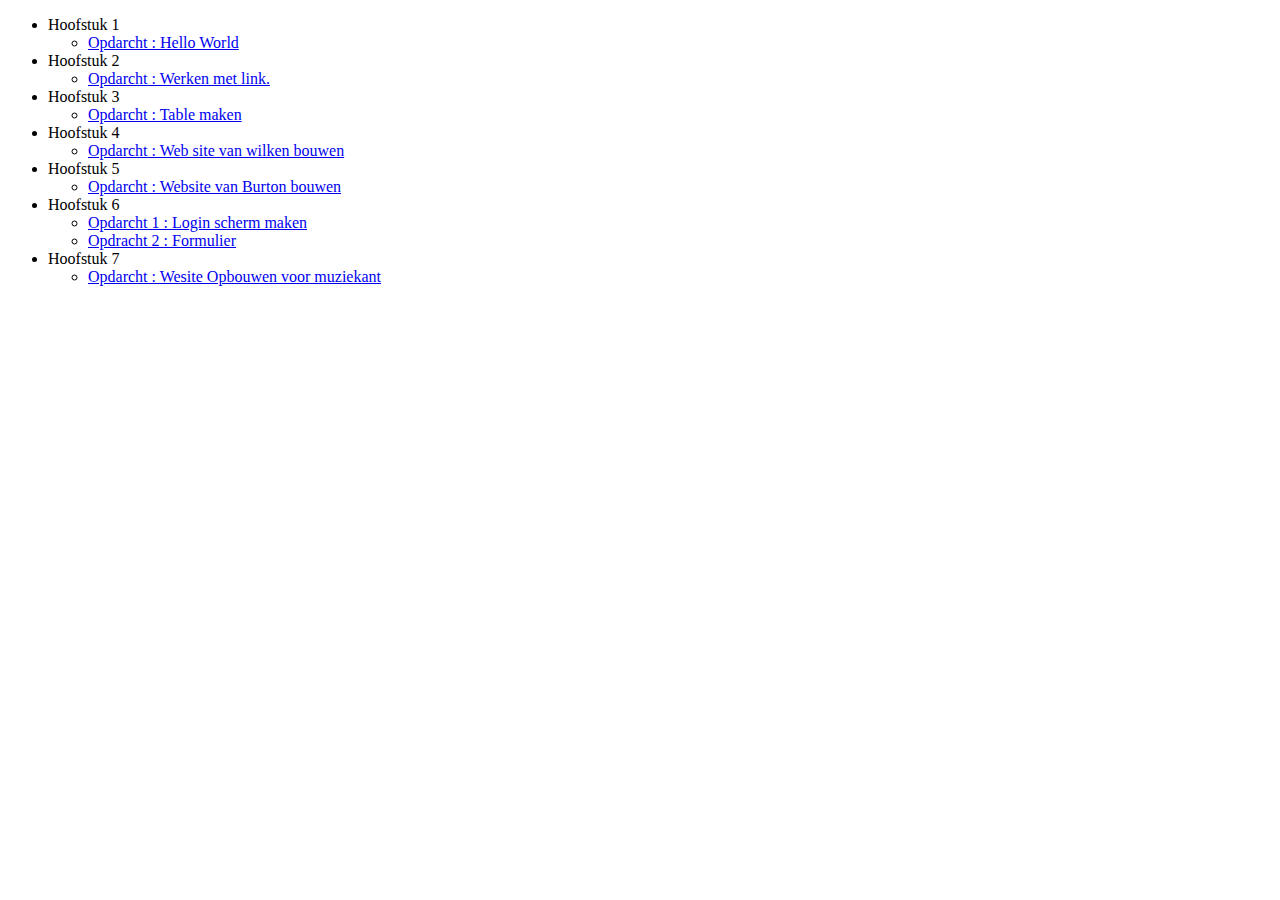
<file: index.html>
<!DOCTYPE html>
<html lang="en">
<head>
    <meta charset="UTF-8">
    <meta name="viewport" content="width=device-width, initial-scale=1.0">
    <title>Document</title>
    
</head>
<body>
    <ul>
        <li>Hoofstuk 1 </li>
        <ul>
            <li>
                <a href="Opdracht1/helloworld.html"> Opdarcht : Hello World</a>
            </li>
        </ul>
        <li>Hoofstuk 2 </li>
        <ul>
            <li>
                <a href="Opdracht2/Opdracht2.html"> Opdarcht : Werken met link.</a>
            </li>
        </ul>
        <li>Hoofstuk 3 </li>
        <ul>
            <li>
                <a href="Opdracht3/tabellen.html"> Opdarcht : Table maken</a>
            </li>
        </ul>
        <li>Hoofstuk 4 </li>
        <ul>
            <li>
                <a href="Opdracht4/index.html"> Opdarcht : Web site van wilken bouwen </a>
            </li>
        </ul>
        <li>Hoofstuk 5 </li>
        <ul>
            <li>
                <a href="Opdracht5/index.html"> Opdarcht : Website van Burton bouwen </a>
            </li>
        </ul>
        <li>Hoofstuk 6 </li>
        <ul>
            <li>
                <a href="Opdracht6/LoginBurton.html"> Opdarcht 1 : Login scherm maken </a>
            </li>
            <li>
                <a href="Opdracht6/Formulier.html">Opdracht 2 : Formulier</a>
            </li>
        </ul>
        <li>Hoofstuk 7 </li>
        <ul>
            <li>
                <a href="Opdracht7/index.html"> Opdarcht : Wesite Opbouwen voor muziekant </a>
            </li>
        </ul>
</body>
</html>
</file>
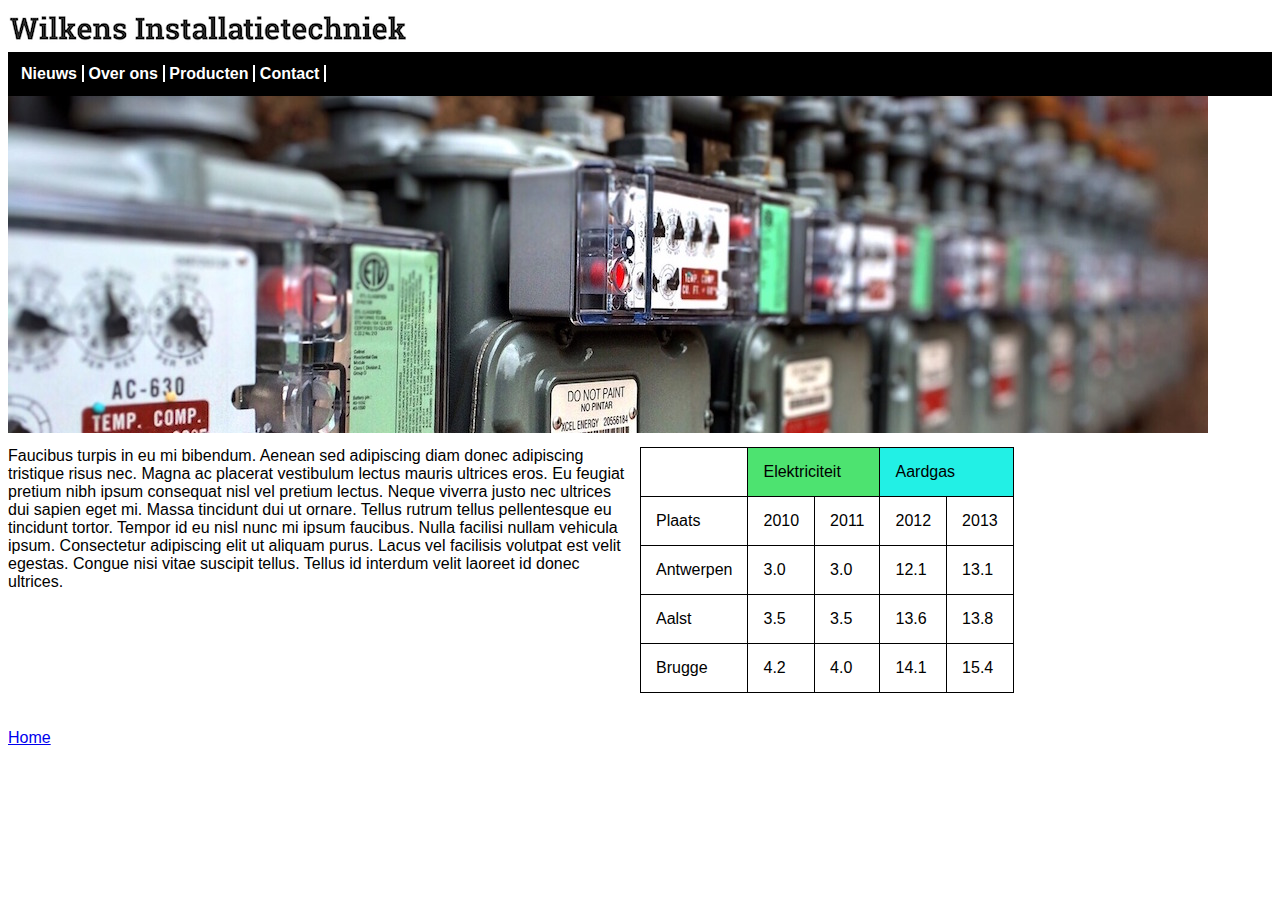
<file: Opdracht4/index.html>
<!DOCTYPE html>
<html lang="en">
<head>
    <link rel="stylesheet" type="text/css" href="index.css">
    <meta charset="UTF-8">
    <title>Wilkens</title>
</head>
<body>
<div class="wrapper">
<header>
    <img src="img/wilkens_logo.png" alt="logo Wilkens elektrische installaties">
    <nav>
        <a href="">Nieuws</a>
        <a href="">Over ons</a>
        <a href="">Producten</a>
        <a href="">Contact</a>

    </nav>
</header>
<main>
    <img src="img/elektriciteit.jpg" alt="foto elektrische installatie">
    <article>
        Faucibus turpis in eu mi bibendum. Aenean sed adipiscing diam donec adipiscing tristique risus nec.
        Magna ac placerat vestibulum lectus mauris ultrices eros. Eu feugiat pretium nibh ipsum consequat nisl vel pretium lectus.
        Neque viverra justo nec ultrices dui sapien eget mi. Massa tincidunt dui ut ornare. Tellus rutrum tellus pellentesque eu tincidunt tortor.
        Tempor id eu nisl nunc mi ipsum faucibus. Nulla facilisi nullam vehicula ipsum. Consectetur adipiscing elit ut aliquam purus.
        Lacus vel facilisis volutpat est velit egestas. Congue nisi vitae suscipit tellus. Tellus id interdum velit laoreet id donec ultrices.
    </article>
    <table>
        <tr>
            <td></td>
            <td class="green" colspan="2">Elektriciteit</td>
            <td class="blue" colspan="2">Aardgas</td>
        </tr>
        <tr>
            <td>Plaats</td>
            <td>2010</td>
            <td>2011</td>
            <td>2012</td>
            <td>2013</td>
        </tr>
        <tr>
            <td>Antwerpen</td>
            <td>3.0</td>
            <td>3.0</td>
            <td>12.1</td>
            <td>13.1</td>
        </tr>
        <tr>
            <td>Aalst</td>
            <td>3.5</td>
            <td>3.5</td>
            <td>13.6</td>
            <td>13.8</td>
        </tr>
        <tr>
            <td>Brugge</td>
            <td>4.2</td>
            <td>4.0</td>
            <td>14.1</td>
            <td>15.4</td>
        </tr>
    </table>
</main>
</div>

<br>
<br>

<a href="../index.html">Home</a></li>
</body>
</html>
</file>
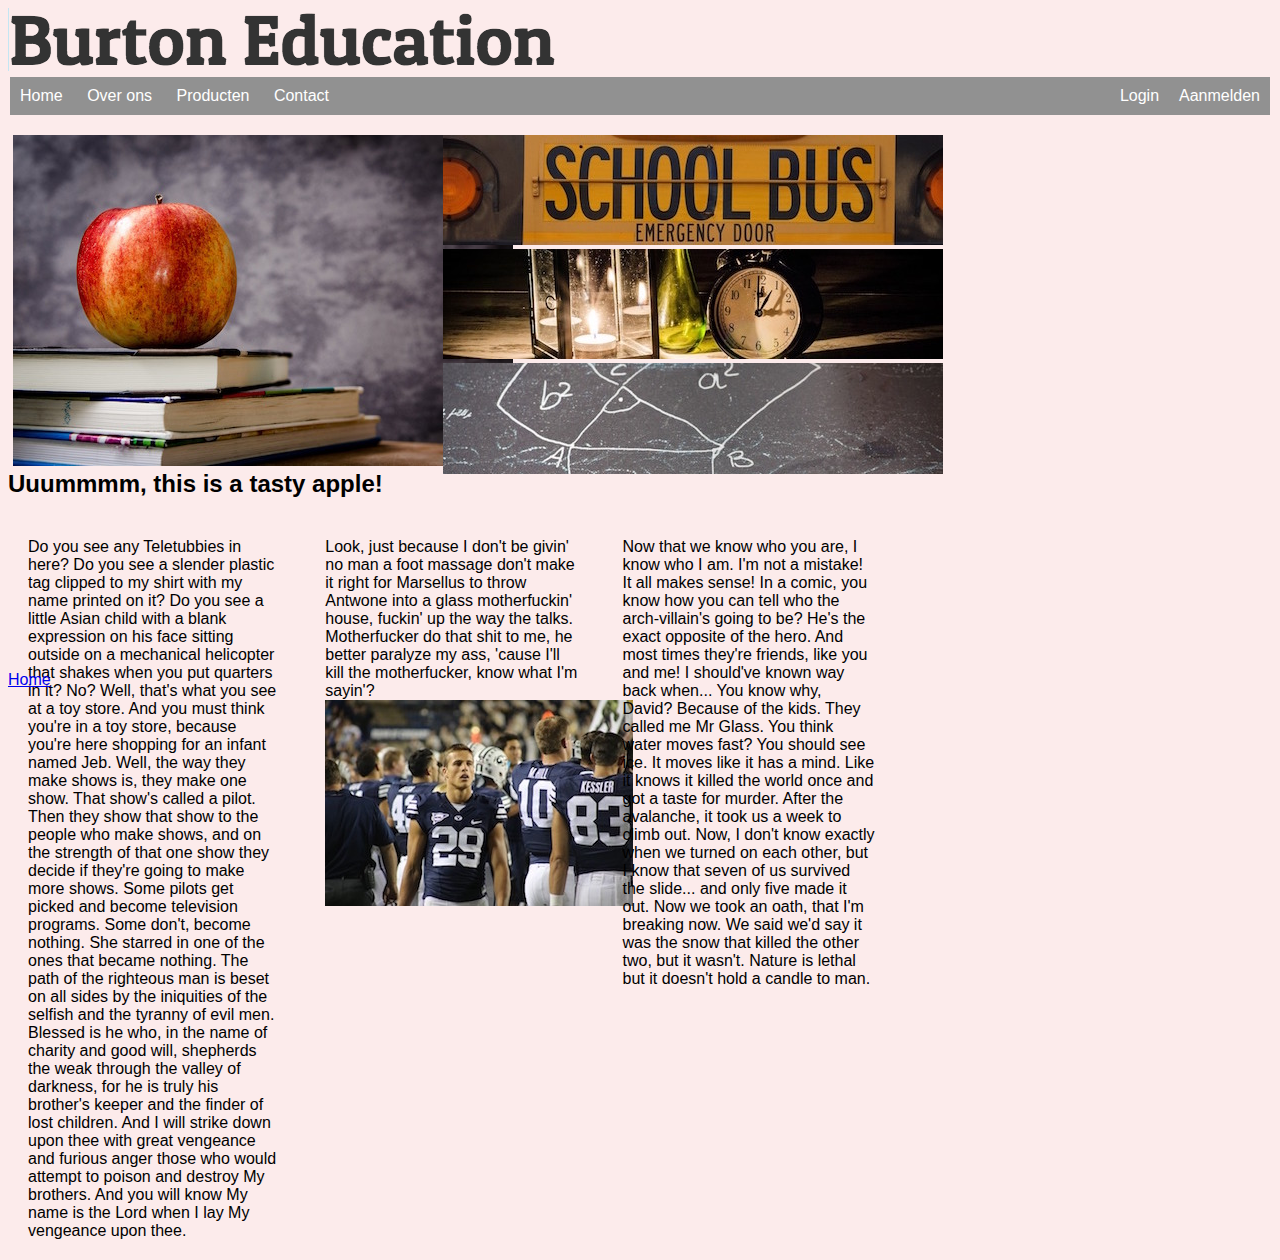
<file: Opdracht5/index.html>
<!DOCTYPE html>
<html lang="en">
<head>
    <link rel="stylesheet" type="text/css" href="index.css">
    <meta charset="UTF-8">
    <title>Burton Education</title>
</head>
<body>
<header>
    <img src="../Opdracht5/img/burton_logo.png" alt="Burton_logo">
    <div>
        <ul class="navbar">
            <li><a href="../index.html">Home</a></li>
            <li><a href="">Over ons</a></li>
            <li><a href="">Producten</a></li>
            <li><a href="">Contact</a></li>
            <li class="right"><a href="../ClassroomOpdracht6/Opdracht6Formulier2.html">Aanmelden</a></li>
            <li class="right"><a href="../ClassroomOpdracht6/Opdracht6LoginBurton.html">Login</a></li>
        </ul>
    </div>
</header>
<main>
    <div class="imgwrapper">
    <div class="appel">
    <img src="../Opdracht5/img/appel.jpg" alt="Appel.image">
    </div>

    <div class= "boxsection">

        <img class="img" src="../Opdracht5/img/bus.jpg" alt="Bus.image">

        <img class="img" src="../Opdracht5/img/desk.jpg" alt="Desk.image">

        <img class="img" src="../Opdracht5/img/pythagoras.jpg" alt="Pythagoras.image">
    </div>
    </div>

    <div class="artikelen">
<!--    <article>-->
        <h2>Uuummmm, this is a tasty apple!</h2>
        <div class="paragraaf">Do you see any Teletubbies in here? Do you see a slender plastic tag clipped to my shirt with my name printed on it?
        Do you see a little Asian child with a blank expression on his face sitting outside on a mechanical helicopter that shakes when you put quarters in it? No?
        Well, that's what you see at a toy store. And you must think you're in a toy store, because you're here shopping for an infant named Jeb.

        Well, the way they make shows is, they make one show. That show's called a pilot.
        Then they show that show to the people who make shows, and on the strength of that one show they decide if they're going to make more shows.
        Some pilots get picked and become television programs. Some don't, become nothing. She starred in one of the ones that became nothing.

        The path of the righteous man is beset on all sides by the iniquities of the selfish and the tyranny of evil men.
        Blessed is he who, in the name of charity and good will, shepherds the weak through the valley of darkness,
        for he is truly his brother's keeper and the finder of lost children.
        And I will strike down upon thee with great vengeance and furious anger those who would attempt to poison and destroy My brothers.
        And you will know My name is the Lord when I lay My vengeance upon thee.</div>

        <div class="paragraaf">Look, just because I don't be givin' no man a foot massage don't make it right for Marsellus to throw Antwone into a glass motherfuckin' house,
        fuckin' up the way the talks. Motherfucker do that shit to me, he better paralyze my ass, 'cause I'll kill the motherfucker, know what I'm sayin'?

        <img src="../Opdracht5/img/football.jpg" alt="Football.image">
        </div>
        <div class="paragraaf">Now that we know who you are, I know who I am. I'm not a mistake! It all makes sense! In a comic,
        you know how you can tell who the arch-villain's going to be? He's the exact opposite of the hero. And most times they're friends,
        like you and me! I should've known way back when... You know why, David? Because of the kids. They called me Mr Glass.
         You think water moves fast? You should see ice. It moves like it has a mind. Like it knows it killed the world once and got a taste for murder.
            After the avalanche, it took us a week to climb out. Now, I don't know exactly when we turned on each other,
            but I know that seven of us survived the slide... and only five made it out.
            Now we took an oath, that I'm breaking now. We said we'd say it was the snow that killed the other two, but it wasn't.
            Nature is lethal but it doesn't hold a candle to man.
        </div>
    </div>
</main>

<br>
<br>

<a href="../index.html">Home</a></li>
</body>
</html>
</file>
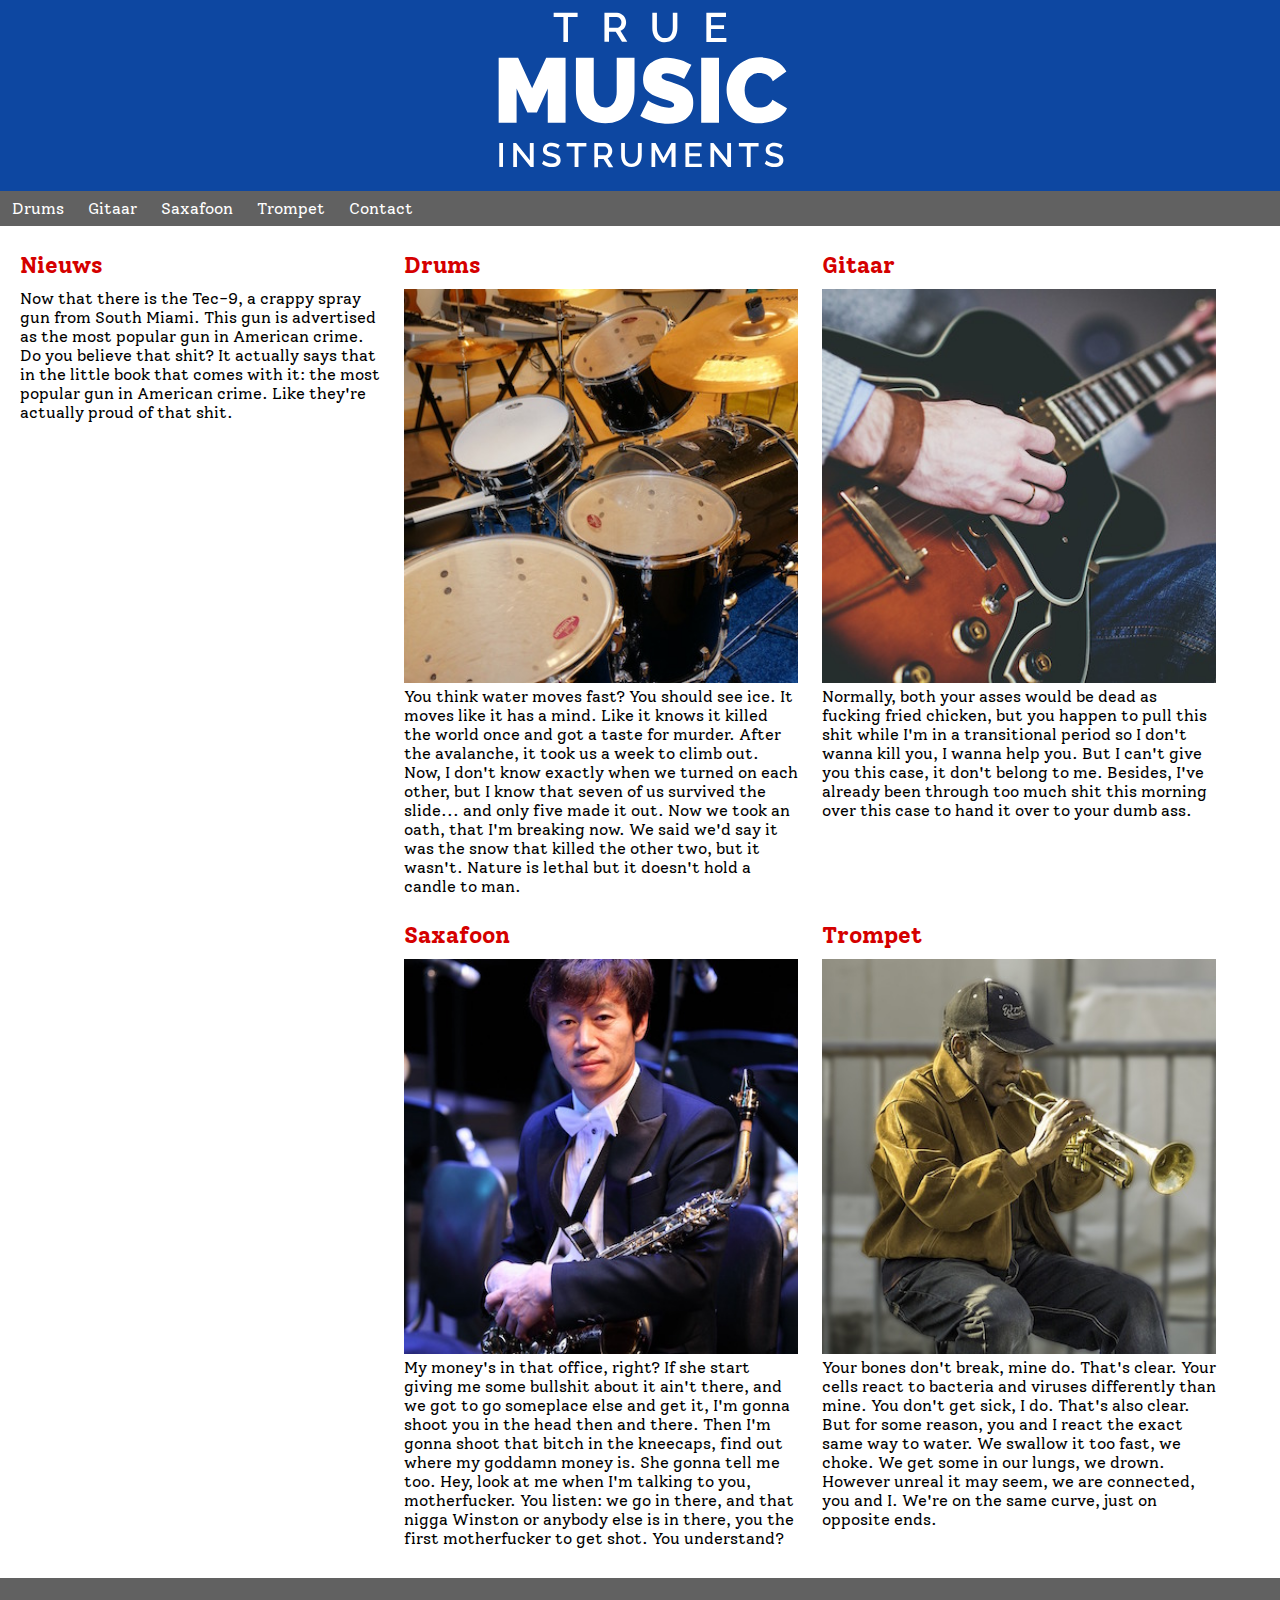
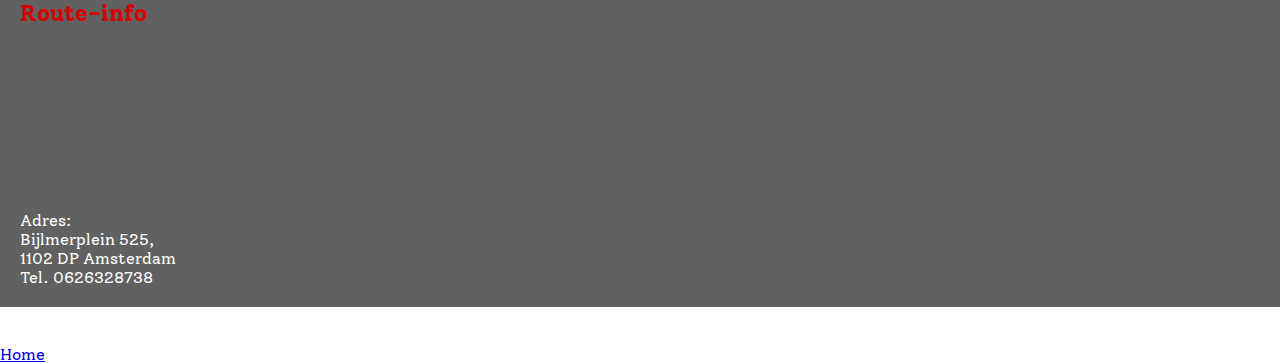
<file: Opdracht7/index.html>
<!DOCTYPE html>
<html lang="en">
<head>
    <link rel="stylesheet" href="index.css">
    <link href="https://fonts.googleapis.com/css?family=Solway&display=swap" rel="stylesheet">
    <meta charset="UTF-8">
    <title>True music</title>
</head>
<body>
<div id="wrapper">
<header>
    <img class="logotruemusic" src="../Opdracht7/img/truemusic-logo.svg" alt="truemusic-logo.svg">
</header>
<nav>
<ul>
    <li><a href="">Drums</a></li>
    <li><a href="">Gitaar</a></li>
    <li><a href="">Saxafoon</a></li>
    <li><a href="">Trompet</a></li>
    <li><a href="">Contact</a></li>
</ul>
</nav>
<section class="nieuws-article">
    <h3>Nieuws</h3>
    <p >Now that there is the Tec-9, a crappy spray gun from South Miami.
    This gun is advertised as the most popular gun in American crime.
    Do you believe that shit?
    It actually says that in the little book that comes with it: the most popular gun in American crime.
    Like they're actually proud of that shit.</p>
</section>
<section class="instruments">
    <div class="first">
    <article>
        <h3>Drums</h3>
        <img src="../Opdracht7/img/drums.jpg" alt="Drums.Image">
        <p>You think water moves fast? You should see ice. It moves like it has a mind.
            Like it knows it killed the world once and got a taste for murder.
            After the avalanche, it took us a week to climb out.
            Now, I don't know exactly when we turned on each other, but I know that seven of us survived the slide...
            and only five made it out. Now we took an oath, that I'm breaking now.
            We said we'd say it was the snow that killed the other two, but it wasn't.
            Nature is lethal but it doesn't hold a candle to man.</p>
    </article>
    <article>
        <h3>Gitaar</h3>
        <img src="../Opdracht7/img/gitaar.jpg" alt="Gitaar.Image">
        <p>Normally, both your asses would be dead as fucking fried chicken,
            but you happen to pull this shit while I'm in a transitional period so I don't wanna kill you,
            I wanna help you. But I can't give you this case, it don't belong to me.
            Besides, I've already been through too much shit this morning over this case to hand it over to your dumb ass.</p>
    </article>
    </div>
    <div class="second">
    <article>
        <h3>Saxafoon</h3>
        <img src="../Opdracht7/img/saxofoon.jpg" alt="Saxafoon.Image">
        <p>My money's in that office, right? If she start giving me some bullshit about it ain't there,
            and we got to go someplace else and get it, I'm gonna shoot you in the head then and there.
            Then I'm gonna shoot that bitch in the kneecaps, find out where my goddamn money is.
            She gonna tell me too. Hey, look at me when I'm talking to you, motherfucker.
            You listen: we go in there, and that nigga Winston or anybody else is in there,
            you the first motherfucker to get shot. You understand?
        </p>
    </article>
    <article>
        <h3>Trompet</h3>
        <img src="../Opdracht7/img/trompet.jpg" alt="Trompet.Image">
        <p>Your bones don't break, mine do. That's clear. Your cells react to bacteria and viruses differently than mine.
            You don't get sick, I do. That's also clear. But for some reason, you and I react the exact same way to water.
            We swallow it too fast, we choke. We get some in our lungs, we drown. However unreal it may seem, we are connected,
            you and I. We're on the same curve, just on opposite ends.
        </p>
    </article>
    </div>
</section>
<footer>
    <h3 class="footer-title">Route-info</h3>
    <iframe src="https://www.google.com/maps/embed?pb=!1m14!1m8!1m3!1d4878.
    029890946887!2d4.9507101!3d52.3157313!3m2!1i1024!2i768!4f13.1!3m3!1m2!1s0x47c60b8e7a94b8f7%3A0x37244dac5a57da8d!2sKam%20Yin
    !5e0!3m2!1snl!2snl!4v1575462356486!5m2!1snl!2snl" width=100% height=150% frameborder="0" style="border:0;" allowfullscreen=""></iframe>
    <p class="p-tag">Adres: <br>
     Bijlmerplein 525,<br>
     1102 DP Amsterdam<br>
    Tel. 0626328738</p>
</footer>
</div>

<br>
<br>

<a href="../index.html">Home</a></li>
</body>
</html>
</file>
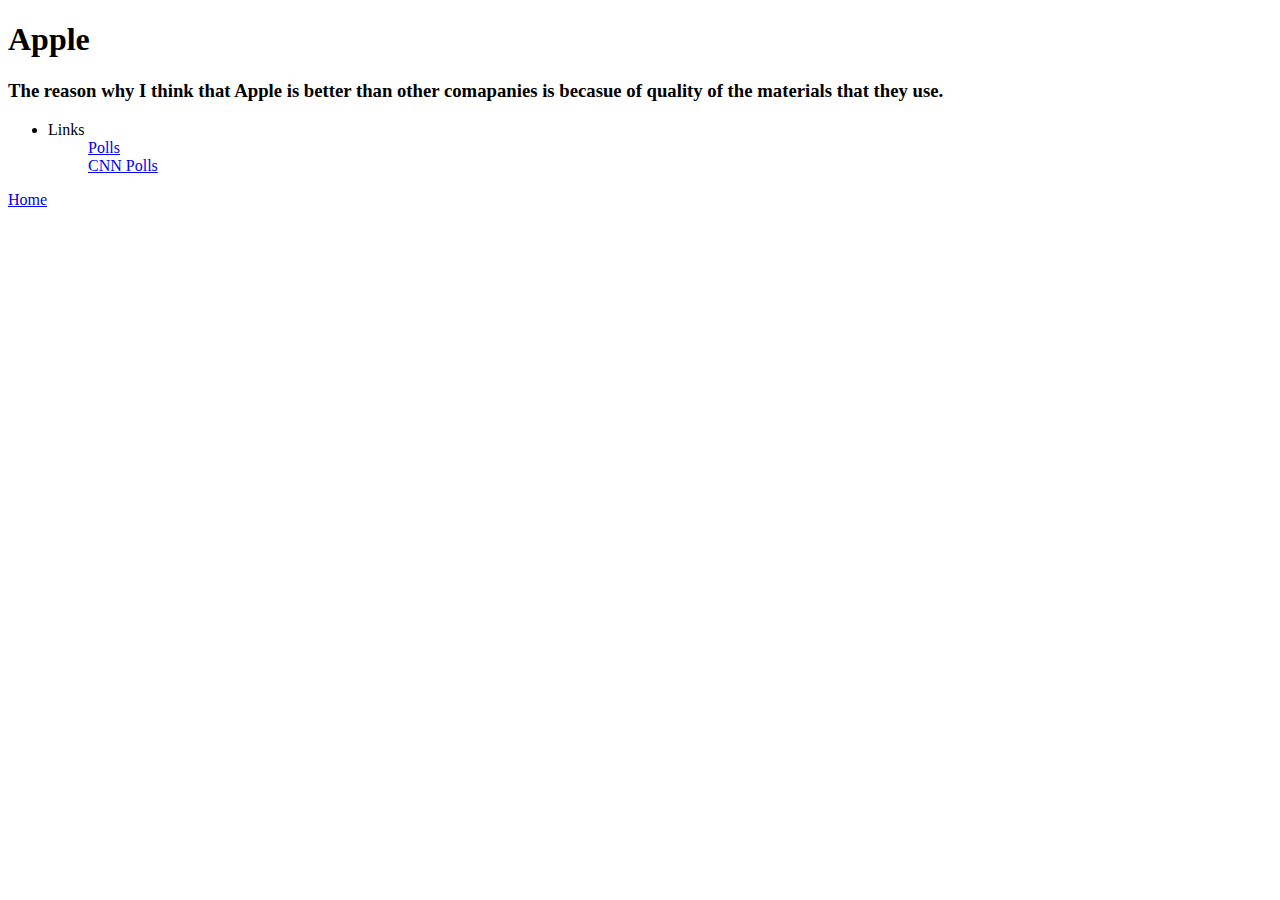
<file: Opdracht2/article.html>
<!DOCTYPE html>
<html lang="en">
<head>
    <meta charset="UTF-8">
    <meta name="viewport" content="width=device-width, initial-scale=1.0">
    <meta http-equiv="X-UA-Compatible" content="ie=edge">
    <title>Apple</title>
</head>
<body>
    <h1>Apple</h1>
    <h3>The reason why I think that Apple is better than other comapanies is becasue of quality of the materials that they use.</h3>
    <ul>
        <li>Links</li>
        <ul>
            <a href="https://www.zdnet.com/article/apple-vs-samsung-phones-we-compare-the-galaxy-s-series-and-the-iphone-xs/">Polls</a>
        </ul>
        <ul>
            <a href="https://money.cnn.com/interactive/technology/iphone-android-comparison/index.html">CNN Polls</a>
        </ul>
    </ul>
    <a href="Opdracht2.html">Home</a>
    
</body>
</html>
</file>
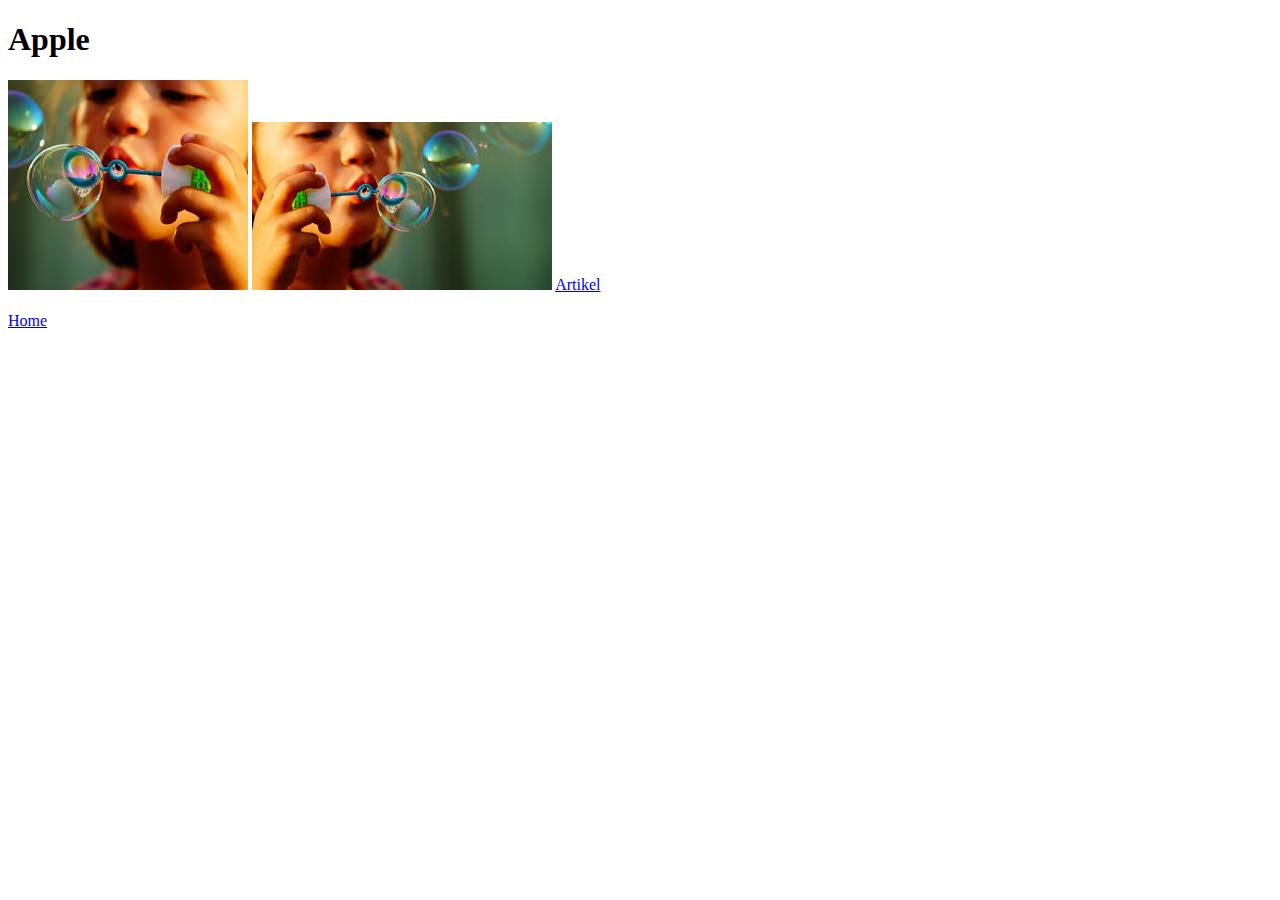
<file: Opdracht2/Opdracht2.html>
<!DOCTYPE html>
<html lang="en">
<head>
    <meta charset="UTF-8">
    <meta name="viewport" content="width=device-width, initial-scale=1.0">
    <meta http-equiv="X-UA-Compatible" content="ie=edge">
    <title>Bellen Blazen</title>
</head>
<h1>
    Apple
</h1>
<body>
    <img src="imgop1/images2.jfif">
    <img src="imgop1/images1.jfif">
    <a href="article.html">Artikel</a>

    <br>
    <br>

    <a href="../index.html">Home</a></li>
</body>
</html>
</file>
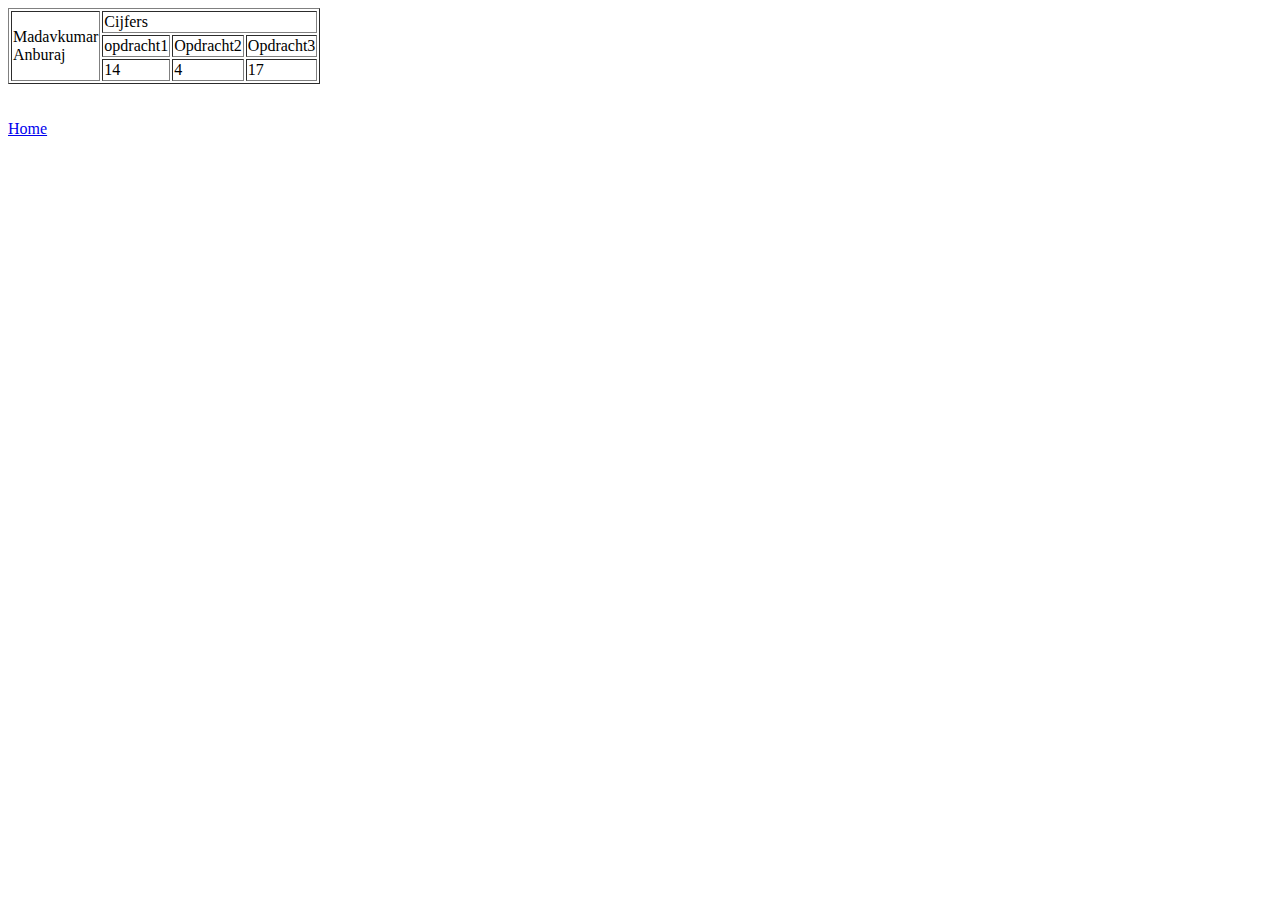
<file: Opdracht3/tabellen.html>
<!DOCTYPE html>
<html lang="en">
<head>
    <meta charset="UTF-8">
    <meta name="viewport" content="width=device-width, initial-scale=1.0">
    <meta http-equiv="X-UA-Compatible" content="ie=edge">
    <title>table</title>
</head>
<body>
    <table border="1">
        <tr>
            <td rowspan="3">Madavkumar<br>Anburaj</td>
            <td colspan="3">Cijfers</td>
        </tr>
        <tr>
            <td>opdracht1</td>
            <td>Opdracht2</td>
            <td>Opdracht3</td>
        </tr>
        <tr>
            <td>14</td>
            <td>4</td>
            <td>17</td>
        </tr>
    </table>

    <br>
    <br>

    <a href="../index.html">Home</a></li>
</body>
</html>
</file>
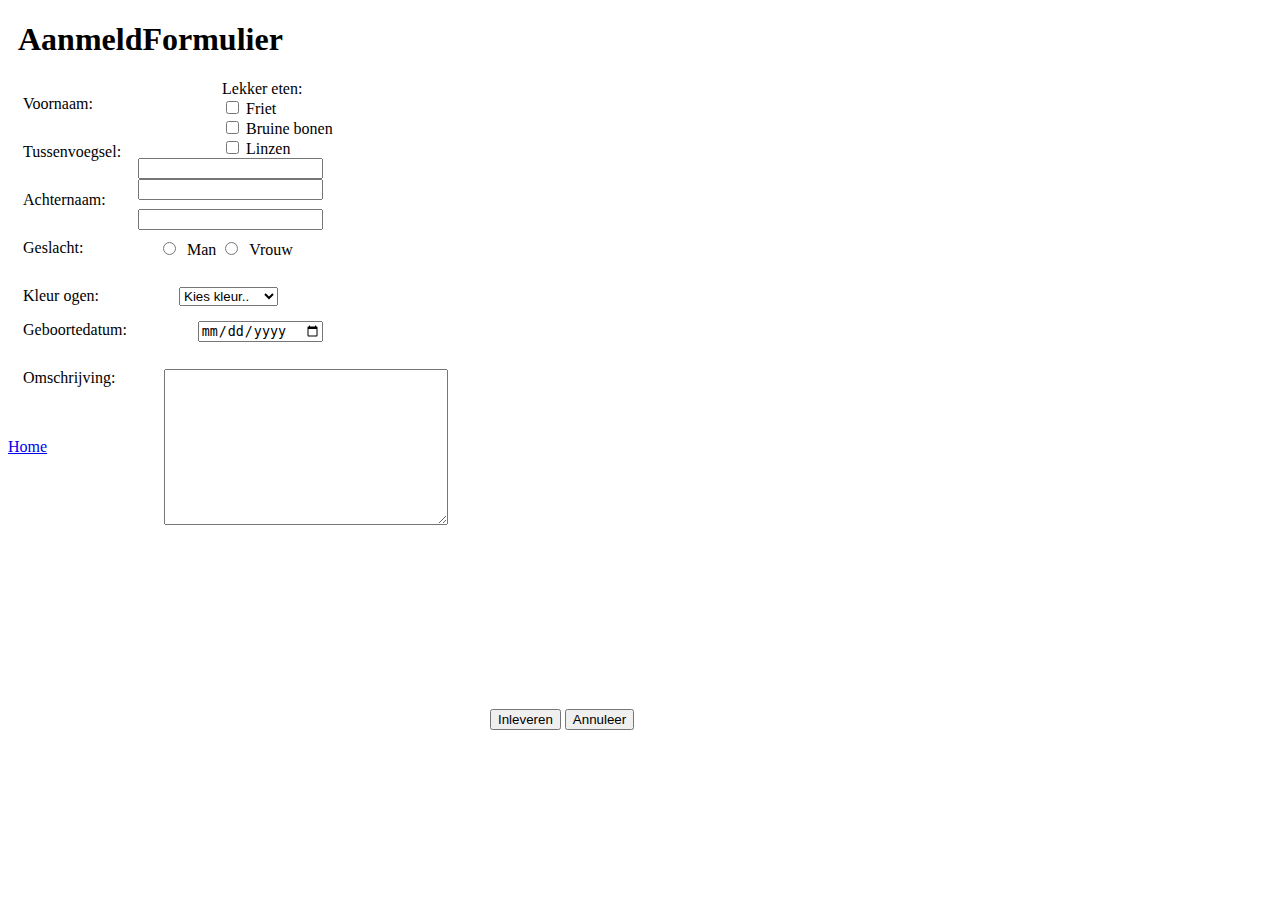
<file: Opdracht6/Formulier.html>
<!DOCTYPE html>
<html lang="en">
<head>
    <link rel="stylesheet" href="Formulier.css">
    <meta charset="UTF-8">
    <title>Formulier</title>
</head>
<body>
<div class="title-text"><h1>AanmeldFormulier</h1></div>

<form id="myform" action="http://www.savatarian.com/html5/form.php" method="get">

<div class="checkboxes">
    <label class="lekker-eten">Lekker eten:</label><br>
    <input type="checkbox" name="lekker-eten" value="patat">
    <span class="checkbox">Friet</span><br>
    <input type="checkbox" name="lekker-eten" value="bruine bonen">
    <span class="checkbox">Bruine bonen</span><br>
    <input type="checkbox" name="lekker-eten" value="linzen">
    <span class="checkbox">Linzen</span><br>
</div>

<div class="form-group">
    <label for="voornaam">Voornaam: </label>
    <input type="text" class="float" id="voornaam" name="voornaam" required>
</div>

<div class="form-group">
    <label for="tussenvoegsel">Tussenvoegsel: </label>
    <input type="text" class="float" id="tussenvoegsel" name="tussenvoegsel">
</div>

<div class="form-group">
    <label for="achternaam">Achternaam:</label>
    <input type="text" class="float" id="achternaam" name="achternaam" required>
</div>

<div class="form-group2">
    <label>Geslacht:</label>
    <div class="form-group2-input">
        <input type="radio" id="man" name="gender" value="man" required/>
        &nbsp;Man
        <input type="radio" id="vrouw" name="gender" value="vrouw"/>
        &nbsp;Vrouw
    </div>
</div>

<div class="form-group3">
    <label>Kleur ogen:</label>
    <select name="color eyes">
        <option>Kies kleur..</option>
        <option>Groen</option>
        <option>Licht bruin</option>
        <option>Donker bruin</option>
        <option>Blauw</option>
        <option>Grijs</option>
    </select>
</div>

<div class="form-group4">
    <label for="geboortedatum"> Geboortedatum: </label>
    <input type="date"class="float" id="geboortedatum" name="geboortedatum" required>
</div>

<div class="form-group5">
    <label for="omschrijving"> Omschrijving:</label>
    <textarea name="omschrijving" id="omschrijving" cols="30" rows="10"></textarea>
</div>
</form>
<div class="tha-button-thing">
<button form="myform">Inleveren</button>
<button form="myform" type="reset">Annuleer</button>
</div>

<br>
<br>

<a href="../index.html">Home</a></li>
</body>
</html>
</file>
<file: Opdracht4/index.css>
body {
    font-family: "Arial","sans-serif";
}
nav {
    background-color: black;
    padding: 13px;
}
a:hover {
    color: #d6d6d6;
}
nav a {
    color: white;
    font-weight: bold;
    text-decoration: none;
    border-right: 2px solid white;
    padding-right: 5px;
}

div.wrapper {
    width: 100%;
}

article {
    margin-top: 10px;
    float:left;
    width: 49%;
    margin-right: 1%;

}
table {
    width: 29%;
    margin-top: 10px;
    border: 1px solid black;
    border-collapse: collapse;
}
td {
    padding: 15px;
    border: 1px solid black;
}
td.green {
    background-color: #4de370;
}
td.blue {
    background-color: #22f0e5;
}
</file>
<file: Opdracht5/index.css>
body {
    font-family: "Arial","sans-serif";
    background-color: #FCEBEB;
}
.navbar {
    background-color: #919191;
    margin: 2px;
    padding: 0;
}

.navbar li {
    display: inline-block;
    padding: 10px;
}

.navbar li a{
    color: white;
    text-decoration: none;
}

.navbar li:hover {
    background-color: lightslategray;
}

.imgwrapper {
    margin-left: 5px;
    display: block;
    width: 68%;
    
}

div.appel {
    float: left;
    width: 50%;
    
}
div.boxsection {
    float: right;
    width: 50%;
    margin-bottom: 10px;
    
}
div.artikelen {
    display: block;
    height: 500px;
}
article {
    display: inline-block;
    width: 50%;
    height: 620px;
}
div.paragraaf {
    margin: 20px;
    vertical-align: top;
    display: inline-block;
    max-width: 20%;
}
.img {
    margin: 5;
}

.imgsection {
    margin: 0;
}

.right {
    float: right;
}
</file>
<file: Opdracht7/index.css>
* {
    margin: 0;
    padding: 0;
    box-sizing: border-box;
}
body {

    font-family: 'Solway', serif;
}

header {
    background-color: #0D47A1;
    color: white;
    font-size: 50px;
    text-align: center;
}
nav {
    background-color: #616161;
    color: white;
}
ul {
    padding: 0px;
    margin: 0px;
}

li {
    padding: 8px;
    padding-left: 12px;
    border-top: 1px solid white;
}
li a {
    color: white;
    text-decoration: none;
}
li:hover {
    background-color: #757575;
}



@media all and (min-width: 623px){
    ul {
        background-color: #616161;
    }
    li {
        display: inline-block;
        border: none;
    }
}
        /*END OF NAV-BAR*/



h3 {
    color: #D50000;
    font-size: 23px;
    padding-bottom: 10px;
    padding-top: 25px;
}

.logotruemusic {
    width: 25%;
}

.nieuws-article {
    padding-bottom: 3px;
}
section {
    padding-left: 20px;
    padding-bottom: 30px;
}

.nieuws-article {
    padding-left: 20px;
}
footer {
    background-color: #616161;
    padding: 20px;
    clear: both;
}

.footer-title {
     padding-top: 1px;
 }


/*SWITCH TO TABLET-SIZE*/
@media only screen and (min-width: 600px) {
    .nieuws-article {
        width: 40%;
        float: left;
    }
    .instruments {
        width: 60%;
        float: right;
    }

    li {
        border: none;
    }
}
/*SWITCH TO DEKSTOP-SIZE*/
@media only screen and (min-width: 768px) {
    .nieuws-article {
        width: 30%;
        float: left;
    }
    .instruments {
        width: 70%;
        float: right;
    }

    article {
        display: inline-block;
        width: 45%;
        margin-right: 20px;
        vertical-align: top;
    }
    .first {
        float: right;
        margin-right: 0;
    }
    .second {
        float: right;
        margin-right: 0;
    }

    li {
        border: none;
    }
}


iframe {
    padding-top: 10px;
    padding-bottom: 10px;
}

.p-tag {
    color: white;
}

img {
    width: 100%;
}
</file>
<file: Opdracht6/Formulier.css>
div.title-text {
    padding-left: 10px;
}
div.form-group {
    width: 300px;
    padding: 15px;
}
.float {
    float: right;
}
div.form-group4 {
    width: 300px;
    padding: 15px;
}
select {
    float: right;
}
div.form-group2 {
    width: 295px;
    padding: 15px;
}

.form-group2-input {
    display: inline-block;
    width: 160px;
    float: right;
}
div.form-group3 {
    width: 255px;
    padding: 15px;
}

.form-group3 {
    float: left;
}

div.form-group5 {
    width: 425px;
    padding: 15px;
}
textarea {
    display: inline-block;
    float: right;
    width: 250px;
    padding-right: 30px;
}

div.checkboxes {
    display: inline-block;
    float: right;
    width: 500px;
    padding-right: 550px;
}
.checkboxes {
    padding-left: 50px;
}

.lekker-eten {
    padding-right: 50px;
}

.tha-button-thing {
    position: absolute;
    left: 490px;
    bottom: 170px;

}
</file>
